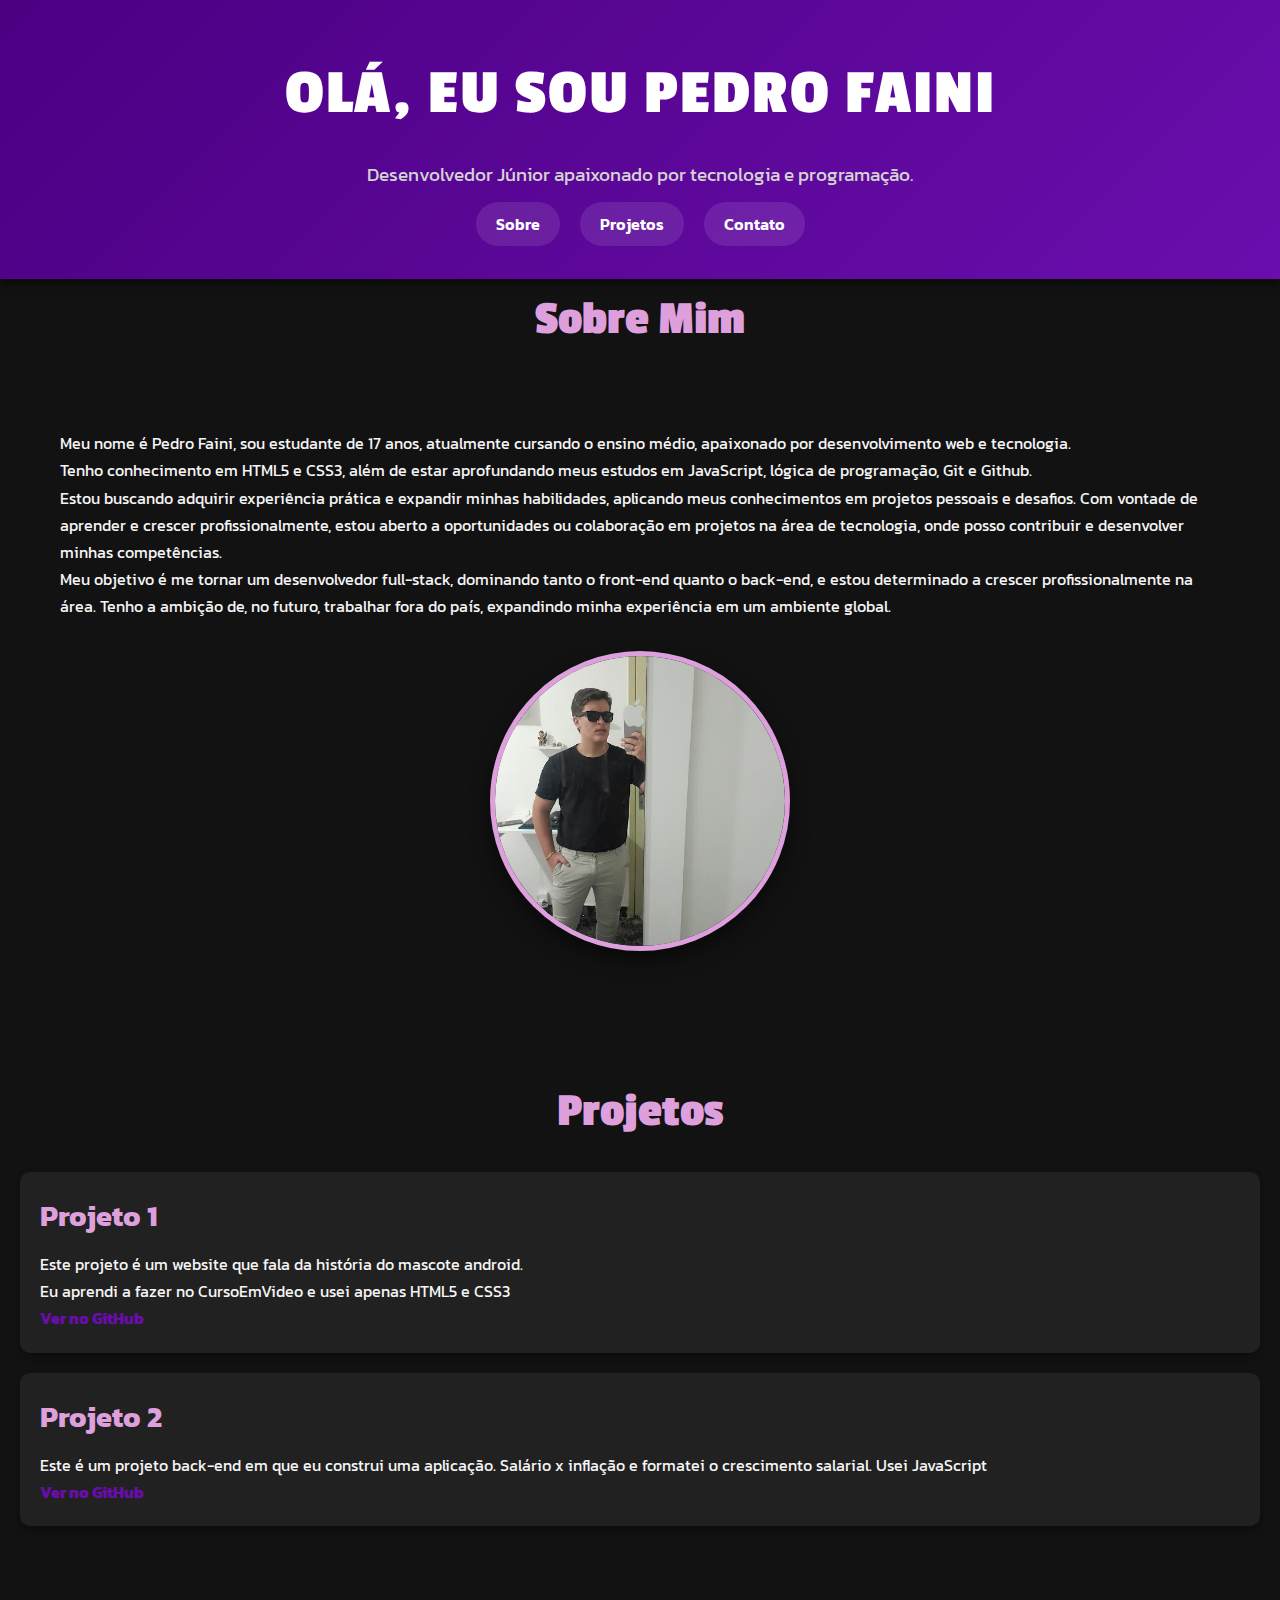
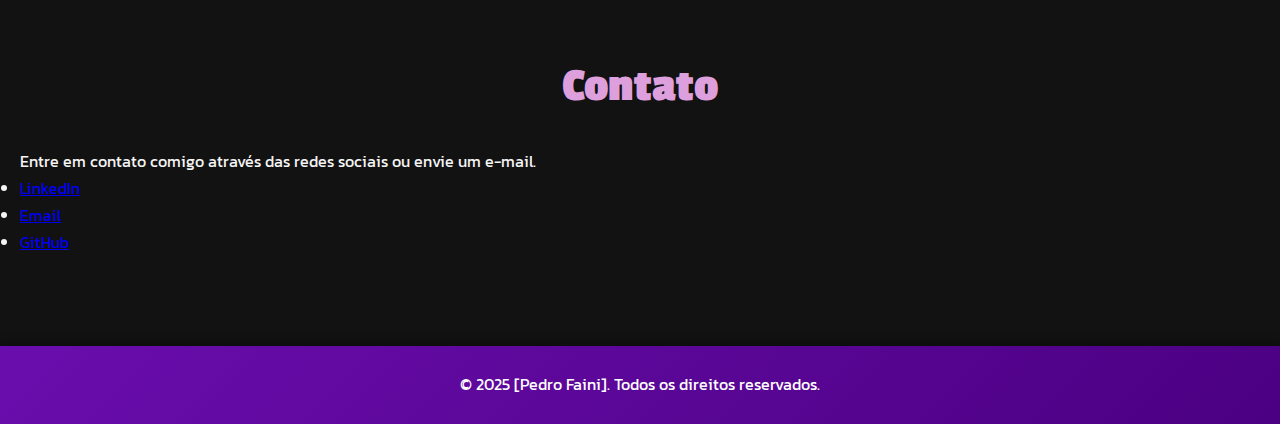
<file: index.html>
<!DOCTYPE html>
<html lang="pt-br">
<head>
    <meta charset="UTF-8">
    <meta name="viewport" content="width=device-width, initial-scale=1.0">
    <title>Portfólio - Pedro Faini </title>
    <link rel="stylesheet" href="style.css">
</head>
<body>
    <header>
        <h1>Olá, eu sou Pedro Faini</h1>
        <p>Desenvolvedor Júnior apaixonado por tecnologia e programação.</p>
    <nav>
        <ul>
            <li><a href="#sobre">Sobre</a></li>
            <li><a href="#projetos">Projetos</a></li>
            <li><a href="#contato">Contato</a></li>
        </ul>
    </nav>
    </header>

    <main>
            <h2 id="sbre">Sobre Mim</h2>
            <section id="sobre">
            <p>Meu nome é Pedro Faini, sou estudante de 17 anos, atualmente cursando o ensino médio, apaixonado por desenvolvimento web e tecnologia. <br>
                Tenho conhecimento em HTML5 e CSS3, além de estar aprofundando meus estudos em JavaScript, lógica de programação, Git e Github. <br>
                Estou buscando adquirir experiência prática e expandir minhas habilidades, aplicando meus conhecimentos em projetos pessoais e desafios. Com vontade de aprender e crescer profissionalmente, estou aberto a oportunidades ou colaboração em projetos na área de tecnologia, onde posso contribuir e desenvolver minhas competências. <br>
               Meu objetivo é me tornar um desenvolvedor full-stack, dominando tanto o front-end quanto o back-end, e estou determinado a crescer profissionalmente na área. Tenho a ambição de, no futuro, trabalhar fora do país, expandindo minha experiência em um ambiente global.</p>

               <img src="FOTO PEDRO.jpg" alt="foto-pedro">
        </section>

        <section id="projetos">
            <h2>Projetos</h2>
            <div class="projeto">
                <h3>Projeto 1</h3>
                <p>Este projeto é um website que fala da história do mascote android. <br> Eu aprendi a fazer no CursoEmVideo e usei apenas HTML5 e CSS3</p>
                <a href="https://github.com/pedrofaini/d010" target="_blank">Ver no GitHub</a>
            </div>
            <div class="projeto">
                <h3>Projeto 2</h3>
                <p>Este é um projeto back-end em que eu construi uma aplicação.
                Salário x inflação e formatei o crescimento salarial. Usei JavaScript</p>
                <a href="https://github.com/pedrofaini/projeto-final" target="_blank">Ver no GitHub</a>
            </div>
        </section>

        <section id="contato">
            <h2>Contato</h2>
            <p>Entre em contato comigo através das redes sociais ou envie um e-mail.</p>
            <ul>
                <li><a href="https://www.linkedin.com/in/pedro-faini-6b398b253/" target="_blank">LinkedIn</a></li>
                <li><a href="pedrofaini16@gmail.com">Email</a></li>
                <li><a href="https://github.com/pedrofaini" target="_blank">GitHub</a></li>
            </ul>
        </section>
    </main>

    <footer>
        <p>&copy; 2025 [Pedro Faini]. Todos os direitos reservados.</p>
    </footer>
</body>
</html>
</file>
<file: style.css>
@import url('https://fonts.googleapis.com/css2?family=Geist+Mono:wght@100..900&family=Kanit:ital,wght@0,400;0,600;1,400&family=Passion+One:wght@400;700;900&display=swap');

/* Reset básico */
* {
    margin: 0;
    padding: 0;
    box-sizing: border-box;
}

body {
    font-family: "Kanit", sans-serif;
    background-color: #121212; /* Fundo preto fosco */
    color: #f5f5f5; /* Texto branco suave */
    line-height: 1.7;
    overflow-x: hidden; /* Evita rolagem horizontal */
}

header {
    background: linear-gradient(135deg, #4b0082, #6a0dad); /* Gradiente roxo */
    padding: 40px 20px;
    text-align: center;
    box-shadow: 0 4px 8px rgba(0, 0, 0, 0.5);
}

header h1 {
    font-family: "Passion One", cursive;
    font-size: 4rem;
    color: #ffffff;
    text-transform: uppercase;
    letter-spacing: 2px;
}

header p {
    font-size: 1.2rem;
    margin-top: 10px;
    color: #d3d3d3;
}

nav ul {
    list-style: none;
    display: flex;
    justify-content: center;
    gap: 20px;
    margin-top: 20px;
}

nav ul li a {
    text-decoration: none;
    color: #ffffff;
    font-weight: 600;
    padding: 10px 20px;
    border-radius: 25px;
    transition: all 0.3s ease;
    background: rgba(255, 255, 255, 0.1); /* Fundo semi-transparente */
}

nav ul li a:hover {
    background: #dda0dd;
    color: #121212;
    box-shadow: 0 4px 8px rgba(0, 0, 0, 0.3);
}

section {
    padding: 50px 20px;
}

h2 {
    text-align: center;
    font-size: 3rem;
    font-family: "Passion One", cursive;
    margin-bottom: 20px;
    color: #dda0dd;
}

#sobre {
    display: flex;
    flex-wrap: wrap; /* Responsivo para telas menores */
    gap: 30px;
    align-items: center;
    justify-content: center;
    margin: 20px auto;
    max-width: 1200px;
}

#sobre div {
    flex: 1;
    min-width: 300px;
}

#sobre img {
    width: 300px;
    height: 300px;
    border-radius: 50%; /* Forma redonda */
    object-fit: cover;
    border: 5px solid #dda0dd; /* Borda lilás */
    box-shadow: 0 10px 20px rgba(0, 0, 0, 0.5); /* Sombra dramática */
    transition: transform 0.3s ease, box-shadow 0.3s ease;
}

#sobre img:hover {
    transform: scale(1.1); /* Efeito de zoom */
    box-shadow: 0 15px 30px rgba(0, 0, 0, 0.7);
}

#projetos .projeto {
    background: #212121; /* Fundo preto suave */
    padding: 20px;
    margin-bottom: 20px;
    border-radius: 10px;
    box-shadow: 0 4px 8px rgba(0, 0, 0, 0.3);
    transition: transform 0.3s ease, box-shadow 0.3s ease;
}

#projetos .projeto:hover {
    transform: translateY(-10px); /* Efeito de elevação */
    box-shadow: 0 10px 20px rgba(0, 0, 0, 0.5);
}

#projetos .projeto h3 {
    color: #dda0dd;
    font-size: 1.8rem;
    margin-bottom: 10px;
}

#projetos .projeto a {
    text-decoration: none;
    color: #6a0dad;
    font-weight: bold;
    transition: color 0.3s ease;
}

#projetos .projeto a:hover {
    color: #dda0dd;
}

footer {
    background: linear-gradient(135deg, #6a0dad, #4b0082);
    color: #ffffff;
    text-align: center;
    padding: 20px;
    margin-top: 40px;
    box-shadow: 0 -4px 8px rgba(0, 0, 0, 0.3);
}

footer p {
    font-size: 1rem;
    margin: 5px 0;
}

footer a {
    color: #dda0dd;
    text-decoration: none;
    font-weight: 600;
}

footer a:hover {
    text-decoration: underline;
}

/* Responsividade */
@media (max-width: 768px) {
    header h1 {
        font-size: 2.5rem;
    }

    header p {
        font-size: 1rem;
    }

    #sobre img {
        width: 200px;
        height: 200px;
    }

    #sobre div {
        text-align: center;
    }

    nav ul {
        flex-wrap: wrap;
        gap: 10px;
    }

    nav ul li a {
        padding: 8px 15px;
        font-size: 0.9rem;
    }
}
</file>
